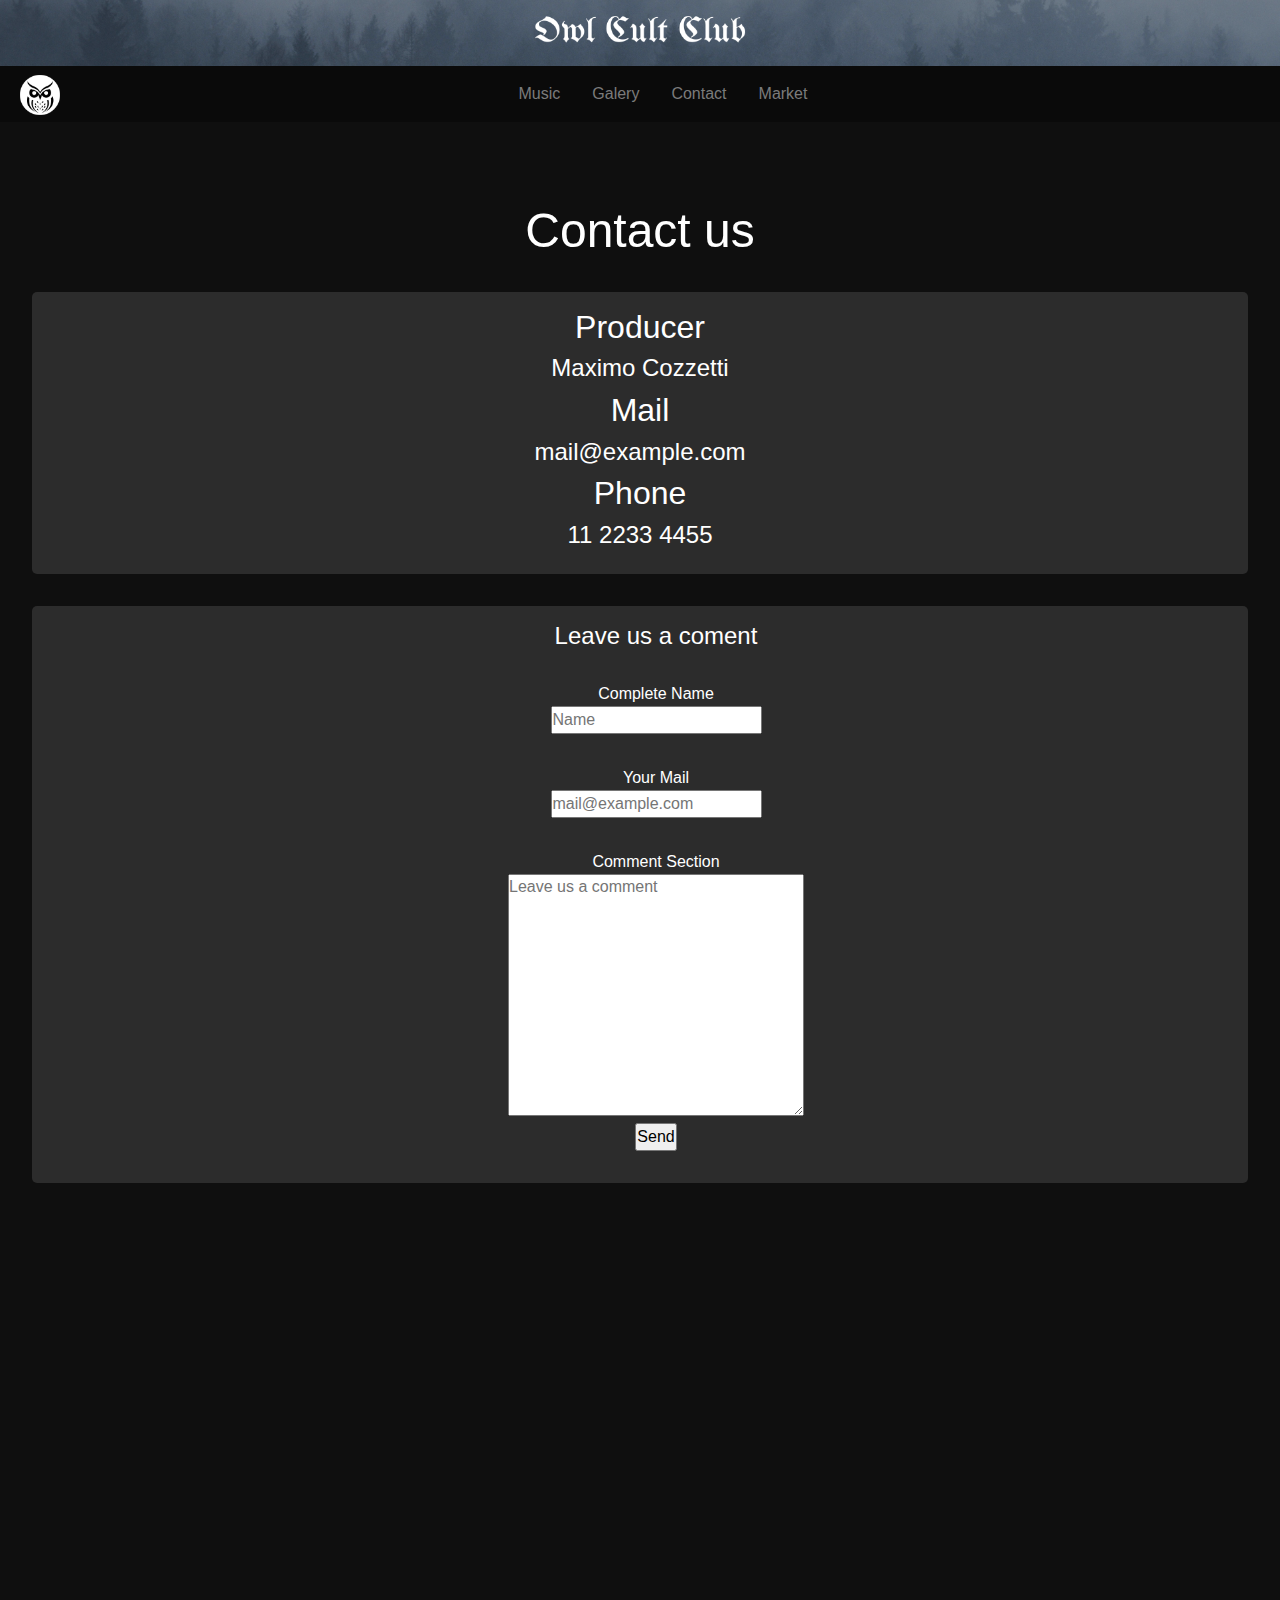
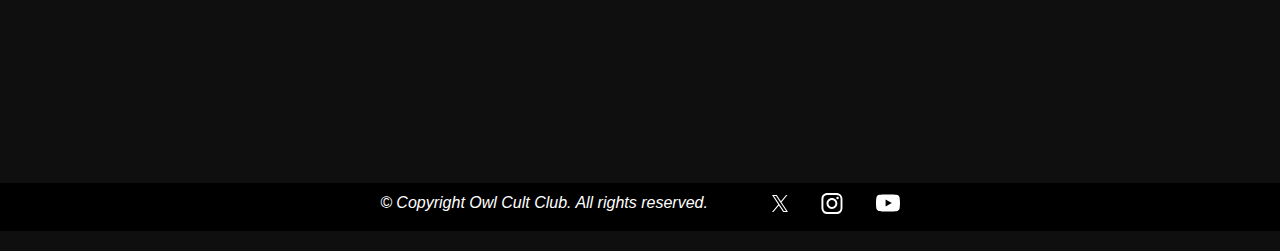
<file: pages/contact.html>
<!doctype html>
<html lang="en">
  <head>
    <meta charset="utf-8">
    <meta name="viewport" content="width=device-width, initial-scale=1">
    <meta name="description" content="Get in touch with the band and producers. Send us your support if you are a big fan!">
    <meta name="keywords" content="Owl Cult Club, numetal, alternative metal, owl cult club contact, owl cult club mail">
    <title>Owl Cult Club | Contact</title>
    <link rel="icon" type="image/ico" href="../img/otros/logo.ico">
    <!-- Link de estilos de Bootstrap -->
    <link href="https://cdn.jsdelivr.net/npm/bootstrap@5.3.3/dist/css/bootstrap.min.css" rel="stylesheet" integrity="sha384-QWTKZyjpPEjISv5WaRU9OFeRpok6YctnYmDr5pNlyT2bRjXh0JMhjY6hW+ALEwIH" crossorigin="anonymous">
    <!-- Link de CSS -->
    <link rel="stylesheet" href="../css/style.css">
    <!-- Link de AOS -->
    <link href="https://unpkg.com/aos@2.3.1/dist/aos.css" rel="stylesheet">
  </head>

  <body>
    
    <div>
      <img src="../img/otros/Banner.png" alt="Banner de la página, un bosque frondoso con niebla y el nombre de la banda en medio con letras góticas" class="banner">
    </div>
    <header>
      <nav class="nav-container">
        <div>
          <a href="../index.html"><img src="../img/otros/logo-png.png" class="logo"></a>
        </div>
        <div class="links-del-nav">
          <ul class="list-container">
            <li><a href="music.html">Music</a></li>
            <li><a href="galery.html">Galery</a></li>
            <li><a href="#">Contact</a></li>
            <li><a href="market.html">Market</a></li>
          </ul>
        </div>
        <button class="btn" type="button" data-bs-toggle="offcanvas" data-bs-target="#offcanvasWithBothOptions" aria-controls="offcanvasWithBothOptions">Menu</button>

        <div class="offcanvas offcanvas-end" data-bs-scroll="true" tabindex="1" id="offcanvasWithBothOptions" aria-labelledby="offcanvasWithBothOptionsLabel">
          <div class="offcanvas-header">
            <h5 class="offcanvas-title" id="offcanvasWithBothOptionsLabel">Menu</h5>
            <button type="button" class="btn-close" data-bs-dismiss="offcanvas" aria-label="Close"></button>
          </div>
          <div class="offcanvas-body menu">
            <ul class="lista-canvas">
              <li><a href="music.html">Music</a></li>
              <li><a href="galery.html">Galery</a></li>
              <li><a href="#">Contact</a></li>
              <li><a href="market.html">Market</a></li>
            </ul>
          </div>
        </div>
      </nav>
      
    </header>

    <main class="contact-main">
      <h1 data-aos="fade-down" data-aos-duration="1200">Contact us</h1>
      <section class="manager" data-aos="fade-up" data-aos-duration="1600">
          <h2>Producer</h2>
          <h3>Maximo Cozzetti</h3>
          <h2>Mail</h2>
          <h3>mail@example.com</h3>
          <h2>Phone</h2>
          <h3>11 2233 4455</h3>
      </section>
      <section class="formulario" data-aos="fade-up" data-aos-duration="1600">
          <form action="form.php" method="POST">
              <ul>
                <h3>Leave us a coment</h3>
                <div class="nombre">
                  <div>
                    <label for="Nombre">Complete Name</label>
                  </div>
                  <div>
                    <input type="text" name="nombre" id="cuadro" placeholder="Name">
                  </div>
                </div>
                <div class="mail">
                  <div>
                    <label for="Mail">Your Mail</label>
                  </div>
                  <div>
                    <input type="text" name="nombre" id="cuadro" placeholder="mail@example.com">
                  </div>
                </div>
                <div>
                  <label for="Comment">Comment Section</label>
                </div>
                <div>
                  <textarea name="" id="cuadro" cols="30" rows="10" placeholder="Leave us a comment"></textarea>
                </div>
                <div>
                  <input type="submit" value="Send">
                </div>
              </ul>
          </form>
      </section>
      <section class="map" data-aos="fade-up" data-aos-duration="1600">
          <h2>The Studio</h2>
          <iframe src="https://www.google.com/maps/embed?pb=!1m18!1m12!1m3!1d3282.6172142825003!2d-58.54164722445665!3d-34.639112372941554!2m3!1f0!2f0!3f0!3m2!1i1024!2i768!4f13.1!3m3!1m2!1s0x95bcc813b947f283%3A0x4c6a61ca81aa0978!2sChacabuco%2061%2C%20B1702FJA%20Ciudadela%2C%20Provincia%20de%20Buenos%20Aires!5e0!3m2!1ses-419!2sar!4v1713981054463!5m2!1ses-419!2sar" width="600" height="450" style="border:0;" allowfullscreen="" loading="lazy" referrerpolicy="no-referrer-when-downgrade"></iframe>
      </section>
  </main>

  <footer>
    <p><i>© Copyright Owl Cult Club. All rights reserved.</i></p>
    <ul class="img-list">
      <li><a href="#"><img src="../img/otros/x.svg" alt="Logo de red social X"></a></li>
      <li><a href="#"><img src="../img/otros/instagram.svg" alt="Logo de red social instagram"></a></li>
      <li><a href="#"><img src="../img/otros/youtube.svg" alt="Logo de red social YouTube"></a></li>
    </ul>
  </footer>

    <script src="https://cdn.jsdelivr.net/npm/bootstrap@5.3.3/dist/js/bootstrap.bundle.min.js" integrity="sha384-YvpcrYf0tY3lHB60NNkmXc5s9fDVZLESaAA55NDzOxhy9GkcIdslK1eN7N6jIeHz" crossorigin="anonymous"></script>

    <script src="https://unpkg.com/aos@2.3.1/dist/aos.js"></script>

    <script>
      AOS.init();
    </script>
  </body>

</html>
</file>
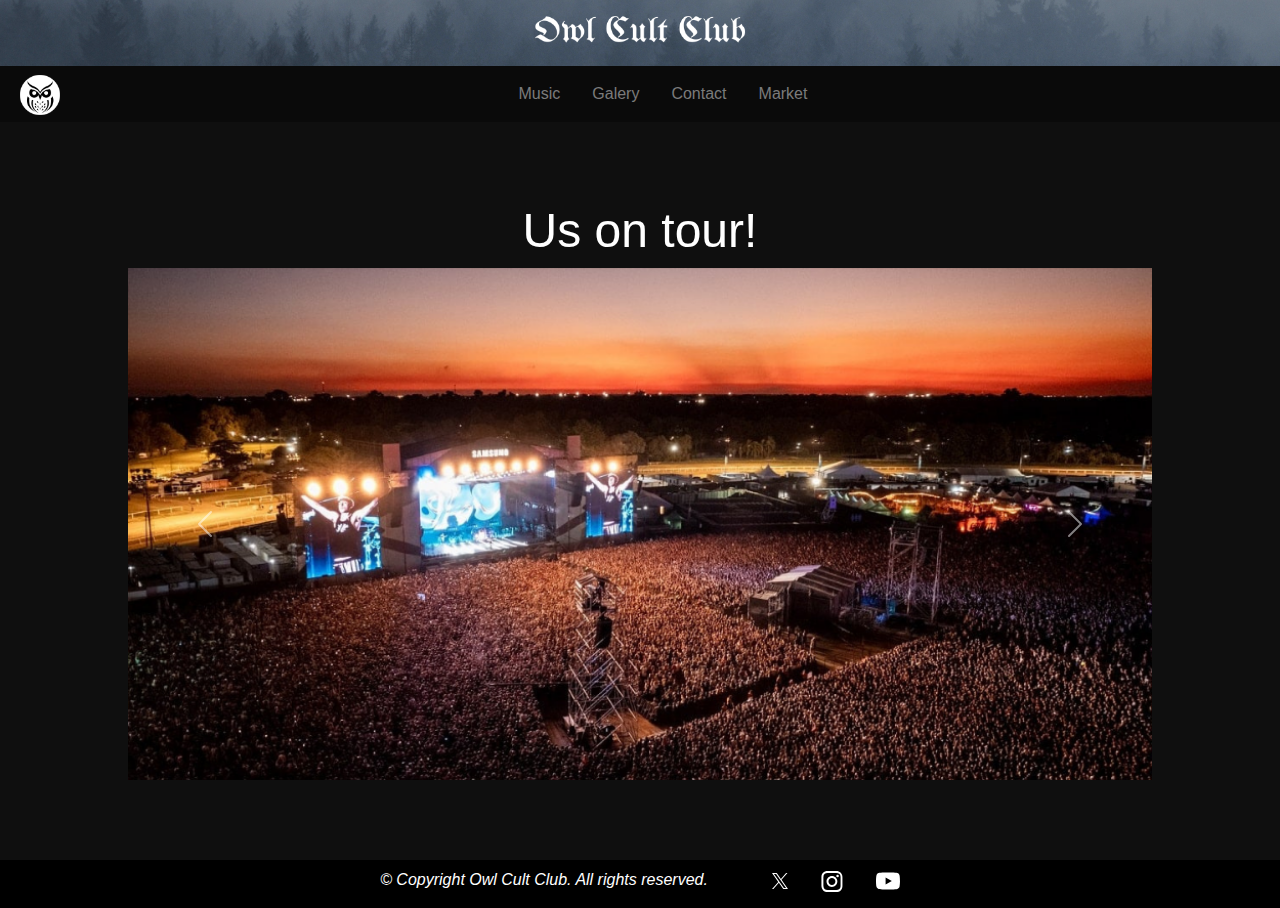
<file: pages/galery.html>
<!doctype html>
<html lang="en">
  <head>
    <meta charset="utf-8">
    <meta name="viewport" content="width=device-width, initial-scale=1">
    <meta name="description" content="Check out Owl Cult Club on tour. A tour of our most memorable shows.">
    <meta name="keywords" content="Owl Cult Club, numetal, alternative metal, owl cult club tour, owl cult club pics">
    <title>Owl Cult Club | Galery</title>
    <link rel="icon" type="image/ico" href="../img/otros/logo.ico">
    <!-- Link de estilos de Bootstrap -->
    <link href="https://cdn.jsdelivr.net/npm/bootstrap@5.3.3/dist/css/bootstrap.min.css" rel="stylesheet" integrity="sha384-QWTKZyjpPEjISv5WaRU9OFeRpok6YctnYmDr5pNlyT2bRjXh0JMhjY6hW+ALEwIH" crossorigin="anonymous">
    <!-- Link de CSS -->
    <link rel="stylesheet" href="../css/style.css">
    <!-- Link de AOS -->
    <link href="https://unpkg.com/aos@2.3.1/dist/aos.css" rel="stylesheet">
  </head>

  <body>
    
    <div>
      <img src="../img/otros/Banner.png" alt="Banner de la página, un bosque frondoso con niebla y el nombre de la banda en medio con letras góticas" class="banner">
    </div>
    <header>
      <nav class="nav-container">
        <div>
          <a href="../index.html"><img src="../img/otros/logo-png.png" class="logo"></a>
        </div>
        <div class="links-del-nav">
          <ul class="list-container">
            <li><a href="music.html">Music</a></li>
            <li><a href="#">Galery</a></li>
            <li><a href="contact.html">Contact</a></li>
            <li><a href="market.html">Market</a></li>
          </ul>
        </div>
        <button class="btn" type="button" data-bs-toggle="offcanvas" data-bs-target="#offcanvasWithBothOptions" aria-controls="offcanvasWithBothOptions">Menu</button>

        <div class="offcanvas offcanvas-end" data-bs-scroll="true" tabindex="1" id="offcanvasWithBothOptions" aria-labelledby="offcanvasWithBothOptionsLabel">
          <div class="offcanvas-header">
            <h5 class="offcanvas-title" id="offcanvasWithBothOptionsLabel">Menu</h5>
            <button type="button" class="btn-close" data-bs-dismiss="offcanvas" aria-label="Close"></button>
          </div>
          <div class="offcanvas-body menu">
            <ul class="lista-canvas">
              <li><a href="music.html">Music</a></li>
              <li><a href="#">Galery</a></li>
              <li><a href="contact.html">Contact</a></li>
              <li><a href="market.html">Market</a></li>
            </ul>
          </div>
        </div>
      </nav>
      
    </header>

    <main class="galery-main">

      <h1 data-aos="fade-down" data-aos-duration="1200">Us on tour!</h1>
      <div id="carouselExample" class="carousel slide" data-aos="fade-up" data-aos-duration="1600">
        <div class="carousel-inner">
          <div class="carousel-item active">
            <img src="../img/gira1.png" class="d-block w-100" alt="Fotografía de gira por Lollapalooza Buenos Aires noche 1">
          </div>
          <div class="carousel-item">
            <img src="../img/gira2.png" class="d-block w-100" alt="Fotografía de gira por Lollapalooza Buenos Aires noche 2">
          </div>
          <div class="carousel-item">
            <img src="../img/gira3.png" class="d-block w-100" alt="Fotografía de gira por Lollapalooza Buenos Aires noche 3">
          </div>
        </div>
        <button class="carousel-control-prev" type="button" data-bs-target="#carouselExample" data-bs-slide="prev">
          <span class="carousel-control-prev-icon" aria-hidden="true"></span>
          <span class="visually-hidden">Previous</span>
        </button>
        <button class="carousel-control-next" type="button" data-bs-target="#carouselExample" data-bs-slide="next">
          <span class="carousel-control-next-icon" aria-hidden="true"></span>
          <span class="visually-hidden">Next</span>
        </button>
      </div>

    </main>

    <footer>
      <p><i>© Copyright Owl Cult Club. All rights reserved.</i></p>
      <ul class="img-list">
        <li><a href="#"><img src="../img/otros/x.svg" alt="Logo de red social X"></a></li>
        <li><a href="#"><img src="../img/otros/instagram.svg" alt="Logo de red social instagram"></a></li>
        <li><a href="#"><img src="../img/otros/youtube.svg" alt="Logo de red social YouTube"></a></li>
      </ul>
    </footer>

    <script src="https://cdn.jsdelivr.net/npm/bootstrap@5.3.3/dist/js/bootstrap.bundle.min.js" integrity="sha384-YvpcrYf0tY3lHB60NNkmXc5s9fDVZLESaAA55NDzOxhy9GkcIdslK1eN7N6jIeHz" crossorigin="anonymous"></script>

    <script src="https://unpkg.com/aos@2.3.1/dist/aos.js"></script>

    <script>
      AOS.init();
    </script>
  </body>

</html>
</file>
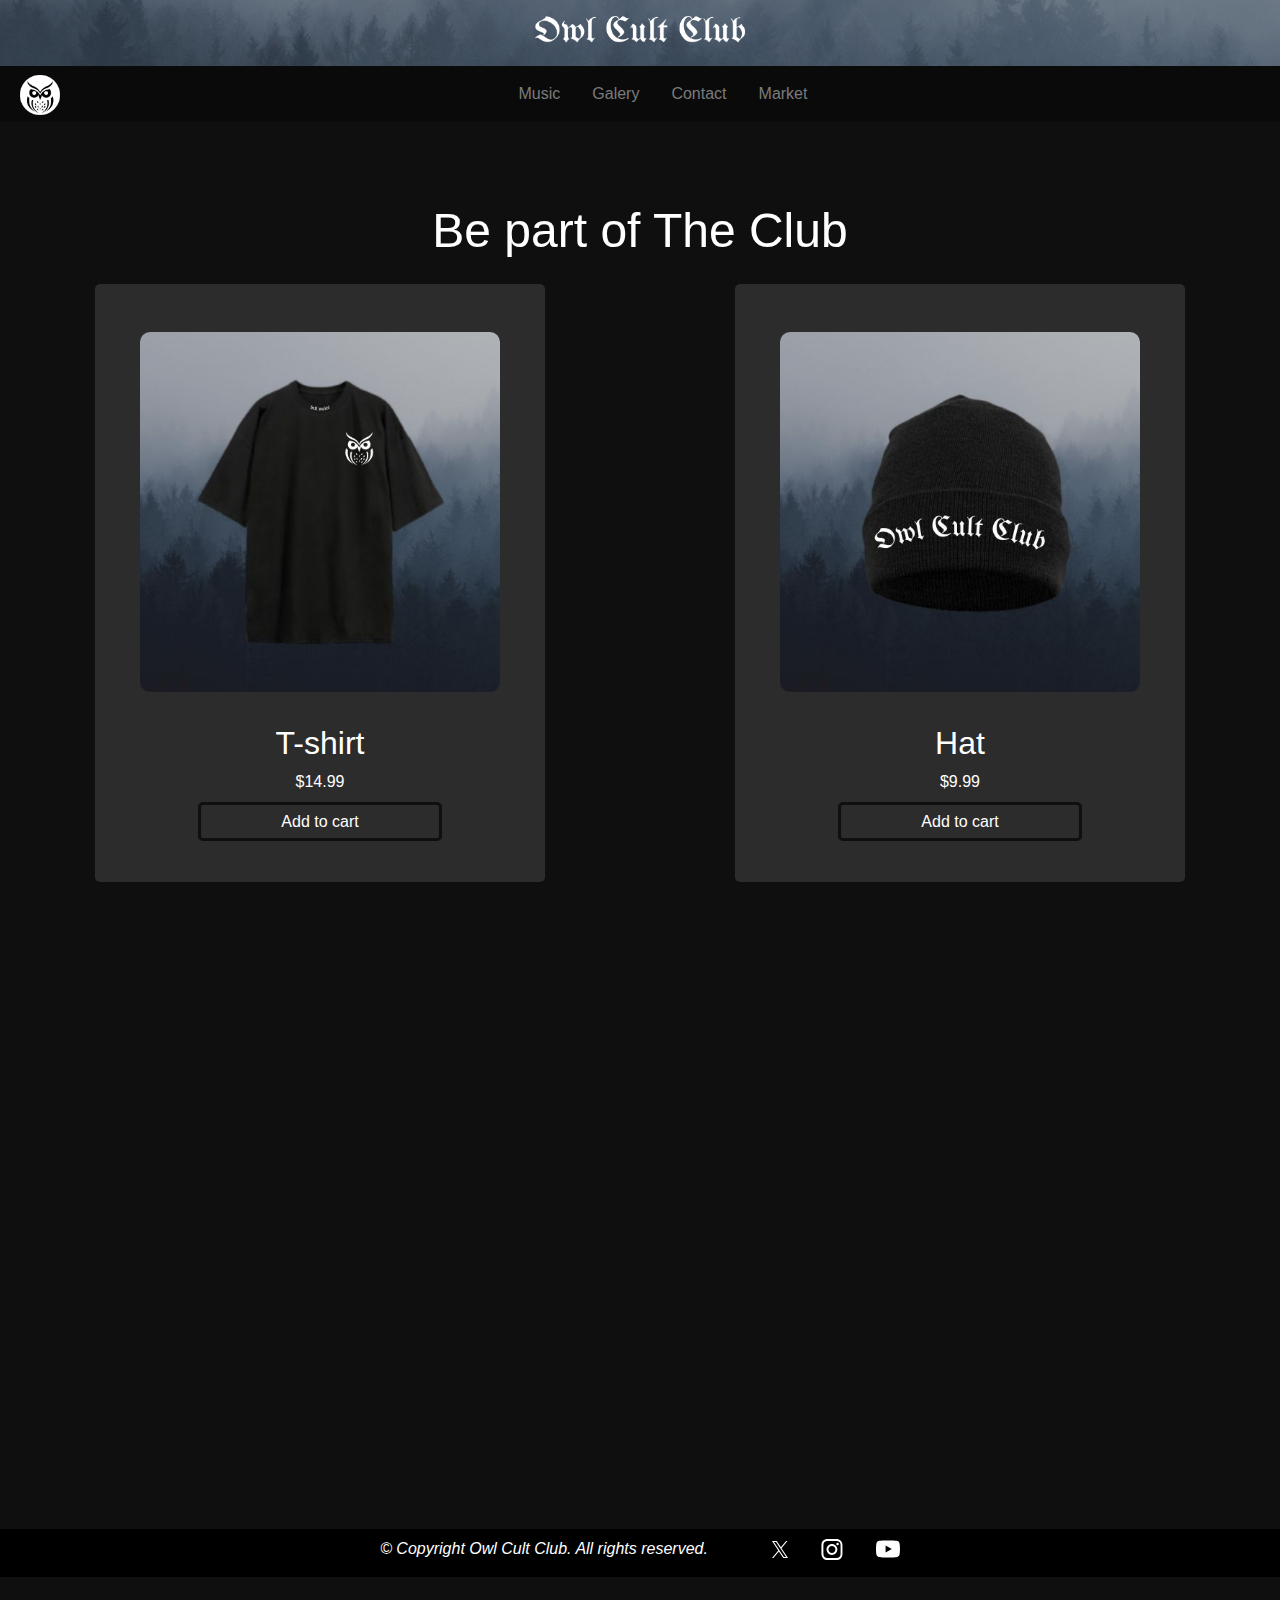
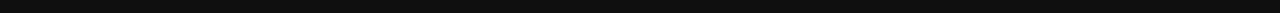
<file: pages/market.html>
<!doctype html>
<html lang="en">
  <head>
    <meta charset="utf-8">
    <meta name="viewport" content="width=device-width, initial-scale=1">
    <meta name="description" content="Owl Cult Club Official Store. Acquire our official products at the best price and at the only point of sale, our page.">
    <meta name="keywords" content="Owl Cult Club, numetal, alternative metal, owl cult club merch, owl cult club market, owl cult club store">
    <title>Owl Cult Club | Market</title>
    <link rel="icon" type="image/ico" href="../img/otros/logo.ico">
    <!-- Link de estilos de Bootstrap -->
    <link href="https://cdn.jsdelivr.net/npm/bootstrap@5.3.3/dist/css/bootstrap.min.css" rel="stylesheet" integrity="sha384-QWTKZyjpPEjISv5WaRU9OFeRpok6YctnYmDr5pNlyT2bRjXh0JMhjY6hW+ALEwIH" crossorigin="anonymous">
    <!-- Link de CSS -->
    <link rel="stylesheet" href="../css/style.css">
    <!-- Link de AOS -->
    <link href="https://unpkg.com/aos@2.3.1/dist/aos.css" rel="stylesheet">
  </head>

  <body>
    
    <div>
      <img src="../img/otros/Banner.png" alt="Banner de la página, un bosque frondoso con niebla y el nombre de la banda en medio con letras góticas" class="banner">
    </div>
    <header>
      <nav class="nav-container">
        <div>
          <a href="../index.html"><img src="../img/otros/logo-png.png" class="logo"></a>
        </div>
        <div class="links-del-nav">
          <ul class="list-container">
            <li><a href="music.html">Music</a></li>
            <li><a href="galery.html">Galery</a></li>
            <li><a href="contact.html">Contact</a></li>
            <li><a href="#">Market</a></li>
          </ul>
        </div>
        <button class="btn" type="button" data-bs-toggle="offcanvas" data-bs-target="#offcanvasWithBothOptions" aria-controls="offcanvasWithBothOptions">Menu</button>

        <div class="offcanvas offcanvas-end" data-bs-scroll="true" tabindex="1" id="offcanvasWithBothOptions" aria-labelledby="offcanvasWithBothOptionsLabel">
          <div class="offcanvas-header">
            <h5 class="offcanvas-title" id="offcanvasWithBothOptionsLabel">Menu</h5>
            <button type="button" class="btn-close" data-bs-dismiss="offcanvas" aria-label="Close"></button>
          </div>
          <div class="offcanvas-body menu">
            <ul class="lista-canvas">
              <li><a href="music.html">Music</a></li>
              <li><a href="galery.html">Galery</a></li>
              <li><a href="contact.html">Contact</a></li>
              <li><a href="#">Market</a></li>
            </ul>
          </div>
        </div>
      </nav>
      
    </header>

    <main>
      <h1 data-aos="fade-down" data-aos-duration="1200">Be part of The Club</h1>
      <section id="products-section">
        <div data-aos="fade-up" data-aos-duration="1000">
          <img src="../img/remera.jpg" alt="Remera negra lisa con logo de Owl Cult Club">
          <h2>T-shirt</h2>
          <p>$14.99</p>
          <a href="#">Add to cart</a>
        </div>
        <div data-aos="fade-up" data-aos-duration="1300">
          <img src="../img/gorro.jpg" alt="Gorro negro liso con logo de Owl Cult Club">
          <h2>Hat</h2>
          <p>$9.99</p>
          <a href="#">Add to cart</a>
        </div>
        <div data-aos="fade-up" data-aos-duration="1600">
          <img src="../img/buzo.jpg" alt="Buzo negro liso con logo de Owl Cult Club">
          <h2>Hoodie</h2>
          <p>$24.99</p>
          <a href="#">Add to cart</a>
        </div>
      </section>
    </main>

    <footer>
      <p><i>© Copyright Owl Cult Club. All rights reserved.</i></p>
      <ul class="img-list">
        <li><a href="#"><img src="../img/otros/x.svg" alt="Logo de red social X"></a></li>
        <li><a href="#"><img src="../img/otros/instagram.svg" alt="Logo de red social instagram"></a></li>
        <li><a href="#"><img src="../img/otros/youtube.svg" alt="Logo de red social YouTube"></a></li>
      </ul>
    </footer>

    <script src="https://cdn.jsdelivr.net/npm/bootstrap@5.3.3/dist/js/bootstrap.bundle.min.js" integrity="sha384-YvpcrYf0tY3lHB60NNkmXc5s9fDVZLESaAA55NDzOxhy9GkcIdslK1eN7N6jIeHz" crossorigin="anonymous"></script>

    <script src="https://unpkg.com/aos@2.3.1/dist/aos.js"></script>

    <script>
      AOS.init();
    </script>
  </body>

</html>
</file>
<file: css/style.css>
main h1 {
  font-size: 3rem;
  text-align: center;
  margin-top: 5rem;
}
main section .video-prom {
  display: flex;
  background-color: #2c2c2c;
  height: max-content;
  border-radius: 5px;
}
main section .video-prom div:first-child video {
  height: 368px;
  margin: 0;
  padding: 1rem;
}
main section .video-prom div:last-child {
  width: 100%;
  text-align: center;
  margin-top: 7rem;
}
main section .video-prom div:last-child p {
  margin-top: 2rem;
  margin-left: 5rem;
  margin-right: 5rem;
}
main .reference {
  margin-top: 20rem;
  display: flex;
  flex-wrap: wrap;
  justify-content: center;
}
main .reference a {
  text-decoration: none;
}
main .reference a img {
  width: 100%;
  transition: 0.5s;
}
main .reference a h6 {
  font-size: 2rem;
  color: #FFFFFF;
  position: relative;
  left: 30%;
  bottom: 50%;
  transition: 0.4s;
  display: none;
  width: max-content;
}
main .reference a:hover h6 {
  display: block;
}
main .reference a:hover img {
  filter: brightness(30%);
}
main .info {
  margin: 30rem 2rem 10rem 2rem;
}
main .info #members {
  display: flex;
  margin-bottom: 20rem;
  padding: 3rem;
  background-color: #2c2c2c;
  border-radius: 5px;
  scroll-margin-top: 10ex;
}
main .info #members img {
  border-radius: 10px;
}
main .info #members p {
  padding-right: 2rem;
}
main .info #homestudio {
  display: flex;
  margin-bottom: 20rem;
  padding: 3rem;
  background-color: #2c2c2c;
  border-radius: 5px;
  scroll-margin-top: 10ex;
}
main .info #homestudio img {
  border-radius: 10px;
}
main .info #homestudio p, main .info #homestudio h2 {
  padding-left: 2rem;
}
main .info #clases {
  display: flex;
  padding: 3rem;
  background-color: #2c2c2c;
  border-radius: 5px;
  scroll-margin-top: 10ex;
}
main .info #clases img {
  border-radius: 10px;
}
main .info #clases p {
  padding-right: 2rem;
}
main .info #clases a {
  text-decoration: none;
  font-size: 1.5rem;
  color: #7b7b7b;
  transition: 0.3s;
}
main .info #clases a:hover {
  color: #FFFFFF;
}

@media only screen and (max-width: 600px) {
  section .video-prom {
    display: flex;
    flex-wrap: wrap;
    background-color: #2c2c2c;
    width: 100%;
    border-radius: 5px;
  }
  section .video-prom div:first-child video {
    width: 100%;
  }
  section .video-prom div:last-child {
    width: 100%;
    text-align: center;
    margin-top: 0rem;
    position: relative;
    bottom: 4rem;
  }
  section .video-prom div:last-child p {
    margin-top: 1rem;
    margin-left: 1rem;
    margin-right: 1rem;
  }
  .reference a img {
    width: 10px;
  }
  .info {
    margin: 30rem 2rem 10rem 2rem;
  }
  .info #members {
    display: flex;
    flex-wrap: wrap;
    margin-bottom: 20rem;
    padding: 3rem;
    background-color: #2c2c2c;
    border-radius: 5px;
    scroll-margin-top: 10ex;
  }
  .info #members img {
    border-radius: 10px;
    width: 100%;
  }
  .info #members p {
    margin-top: 2rem;
    margin-bottom: 2rem;
  }
  .info #homestudio {
    display: flex;
    flex-wrap: wrap;
    margin-bottom: 20rem;
    padding: 3rem;
    background-color: #2c2c2c;
    border-radius: 5px;
    scroll-margin-top: 10ex;
  }
  .info #homestudio img {
    border-radius: 10px;
    width: 100%;
  }
  .info #homestudio p, .info #homestudio h2 {
    margin-top: 2rem;
    position: relative;
    right: 2rem;
  }
  .info #clases {
    display: flex;
    flex-wrap: wrap;
    padding: 3rem;
    background-color: #2c2c2c;
    border-radius: 5px;
    scroll-margin-top: 10ex;
  }
  .info #clases img {
    border-radius: 10px;
    width: 100%;
    margin-top: 2rem;
  }
  .info #clases p {
    margin-bottom: 1rem;
    margin-top: 1rem;
  }
  .info #clases a {
    text-decoration: none;
    font-size: 1.5rem;
    color: #7b7b7b;
    transition: 0.3s;
  }
  .info #clases a:hover {
    color: #FFFFFF;
  }
}
@media only screen and (min-width: 601px) and (max-width: 1130px) {
  section .video-prom {
    display: flex;
    flex-wrap: wrap;
    background-color: #2c2c2c;
    width: 100%;
    border-radius: 5px;
  }
  section .video-prom div:first-child video {
    width: 100vw;
  }
  section .video-prom div:last-child {
    width: 100%;
    text-align: center;
    margin-top: 0rem;
    position: relative;
    bottom: 4rem;
  }
  section .video-prom div:last-child p {
    margin-top: 1rem;
    margin-left: 1rem;
    margin-right: 1rem;
  }
  .reference a img {
    width: 10px;
  }
  .info {
    margin: 30rem 2rem 10rem 2rem;
  }
  .info #members {
    display: flex;
    flex-wrap: wrap;
    margin-bottom: 20rem;
    padding: 3rem;
    background-color: #2c2c2c;
    border-radius: 5px;
    scroll-margin-top: 10ex;
  }
  .info #members img {
    border-radius: 10px;
    width: 75vw;
  }
  .info #members p {
    margin-top: 2rem;
    margin-bottom: 2rem;
  }
  .info #homestudio {
    display: flex;
    flex-wrap: wrap;
    margin-bottom: 20rem;
    padding: 3rem;
    background-color: #2c2c2c;
    border-radius: 5px;
    scroll-margin-top: 10ex;
  }
  .info #homestudio img {
    border-radius: 10px;
    width: 75vw;
  }
  .info #homestudio p, .info #homestudio h2 {
    margin-top: 2rem;
    position: relative;
    right: 2rem;
  }
  .info #clases {
    display: flex;
    flex-wrap: wrap;
    padding: 3rem;
    background-color: #2c2c2c;
    border-radius: 5px;
    scroll-margin-top: 10ex;
  }
  .info #clases img {
    border-radius: 10px;
    width: 75vw;
    margin-top: 2rem;
  }
  .info #clases p {
    margin-bottom: 1rem;
    margin-top: 1rem;
  }
  .info #clases a {
    text-decoration: none;
    font-size: 1.5rem;
    color: #7b7b7b;
    transition: 0.3s;
  }
  .info #clases a:hover {
    color: #FFFFFF;
  }
}
.music .disc1, .music .disc2, .music .disc3 {
  display: flex;
  flex-wrap: wrap;
  background-color: #2c2c2c;
  margin: 6rem 2rem 6rem 2rem;
  padding: 2rem;
  border-radius: 5px;
}
.music .disc1 div:first-child img, .music .disc2 div:first-child img, .music .disc3 div:first-child img {
  height: 450px;
  width: 450px;
  border-radius: 10px;
}
.music .disc1 div:last-child, .music .disc2 div:last-child, .music .disc3 div:last-child {
  width: 50%;
  margin-left: 3rem;
  padding-top: 4rem;
  justify-content: center;
}
.music .disc1 div:last-child p, .music .disc2 div:last-child p, .music .disc3 div:last-child p {
  margin-top: 2rem;
}
.music .disc1 div:last-child audio, .music .disc2 div:last-child audio, .music .disc3 div:last-child audio {
  margin-top: 2rem;
  display: block;
}
.music .disc1 div:last-child a, .music .disc2 div:last-child a, .music .disc3 div:last-child a {
  text-decoration: none;
  color: #7b7b7b;
  position: relative;
  top: 6rem;
  font-size: 2rem;
  transition: 0.3s;
}
.music .disc1 div:last-child a:hover, .music .disc2 div:last-child a:hover, .music .disc3 div:last-child a:hover {
  color: #FFFFFF;
}

@media only screen and (max-width: 600px) {
  .music .disc1 div:first-child img, .music .disc2 div:first-child img, .music .disc3 div:first-child img {
    width: 100%;
    height: 100%;
  }
  .music .disc1 div:last-child, .music .disc2 div:last-child, .music .disc3 div:last-child {
    margin-left: 0;
    width: 100%;
  }
  .music .disc1 div:last-child audio, .music .disc2 div:last-child audio, .music .disc3 div:last-child audio {
    width: 100%;
  }
  .music .disc1 div:last-child a, .music .disc2 div:last-child a, .music .disc3 div:last-child a {
    position: relative;
    top: 1rem;
  }
}
@media only screen and (min-width: 601px) and (max-width: 1130px) {
  .music .disc1 div:first-child img, .music .disc2 div:first-child img, .music .disc3 div:first-child img {
    width: 100%;
    height: 100%;
  }
  .music .disc1 div:last-child, .music .disc2 div:last-child, .music .disc3 div:last-child {
    margin-left: 0;
    width: 100%;
  }
  .music .disc1 div:last-child audio, .music .disc2 div:last-child audio, .music .disc3 div:last-child audio {
    width: 50%;
  }
  .music .disc1 div:last-child a, .music .disc2 div:last-child a, .music .disc3 div:last-child a {
    position: relative;
    top: 1rem;
  }
}
#carouselExample {
  margin-bottom: 5rem;
  width: 80%;
  background-color: #2c2c2c;
  border-radius: 5px;
  position: relative;
  left: 50%;
  transform: translate(-50%, 0);
}

@media only screen and (max-width: 600px) {
  #carouselExample {
    width: 100vw;
  }
}
.contact-main {
  text-align: center;
}
.contact-main .map, .contact-main .formulario, .contact-main .manager {
  background-color: #2c2c2c;
  border-radius: 5px;
  margin: 2rem;
  padding: 1rem;
}
.contact-main h3 {
  font-size: 1.5rem;
}
.contact-main .nombre {
  margin-top: 2rem;
  margin-bottom: 2rem;
}
.contact-main .mail {
  margin-bottom: 2rem;
}

@media only screen and (max-width: 600px) {
  .map iframe {
    width: 90%;
  }
}
#products-section {
  display: flex;
  flex-wrap: wrap;
  justify-content: space-around;
}
#products-section div {
  text-align: center;
  width: 450px;
  padding: 3rem 0 3rem 0;
  margin: 1rem;
  border-radius: 5px;
  background-color: #2c2c2c;
}
#products-section div img {
  width: 80%;
  border-radius: 10px;
}
#products-section div h2 {
  margin-top: 2rem;
}
#products-section div a {
  border: solid #0F0F0F;
  text-decoration: none;
  color: white;
  padding: 0.5rem 5rem;
  border-radius: 5px;
  transition: 0.5s;
}
#products-section div a:hover {
  background-color: #0F0F0F;
}

* {
  margin: 0;
  padding: 0;
}

::-webkit-scrollbar {
  width: 25px;
}

::-webkit-scrollbar-thumb {
  border-radius: 5px;
  background-color: #2c2c2c;
}

.banner {
  width: 100%;
}

header {
  z-index: 100;
  position: sticky;
  top: 0;
}
header nav {
  display: flex;
  flex-wrap: wrap;
  justify-content: space-between;
  background-color: rgb(10, 10, 10);
  height: 3.5rem;
  width: 100%;
  position: relative;
}
header nav div:nth-child(1) {
  margin-top: 0.5rem;
}
header nav div:nth-child(1) a img {
  width: 5rem;
  position: relative;
  bottom: 1.2rem;
}
header nav ul {
  list-style-type: none;
  display: flex;
  flex-wrap: wrap;
  margin-top: 1rem;
}
header nav ul li a {
  margin-top: 5rem;
  color: #7b7b7b;
  text-decoration: none;
  margin-left: 1rem;
  margin-right: 1rem;
  transition: 0.3s;
}
header nav ul li a:hover {
  color: #FFFFFF;
  font-size: 18px;
}
header nav button {
  color: #7b7b7b;
  font-size: 1rem;
  position: relative;
  bottom: 1rem;
  transition: 0.3s;
  visibility: hidden;
}
header nav button:hover {
  color: #FFFFFF;
  font-size: 18px;
}
header div:nth-child(4) {
  background-color: #2c2c2c;
  color: #FFFFFF;
}
header div:nth-child(4) div {
  margin-top: 1rem;
}
header div:nth-child(4) div ul {
  position: relative;
  flex-direction: column;
  right: 43px;
}
header div:nth-child(4) div ul li a {
  margin-top: 5rem;
}

body {
  background-color: #0F0F0F;
  font-family: Arial, Helvetica, sans-serif;
  color: #FFFFFF;
}

footer {
  display: flex;
  flex-wrap: wrap;
  justify-content: center;
  height: 3rem;
  padding-top: 0.5rem;
  background-color: black;
}
footer ul {
  display: flex;
  list-style-type: none;
}
footer ul li a {
  margin-left: 2rem;
}
footer ul li a img {
  width: 1.5rem;
  filter: invert(100%);
}
footer ul li:nth-child(1) a {
  margin-left: 2rem;
}
footer ul li:nth-child(1) a img {
  width: 1rem;
  filter: invert(100%);
}

@media only screen and (max-width: 600px) {
  .btn {
    visibility: visible;
  }
  .btn-close {
    visibility: visible;
  }
  .links-del-nav {
    display: none;
  }
  footer p {
    display: none;
  }
  .offcanvas-body ul li {
    margin-top: 1rem;
  }
  .offcanvas-body ul li a {
    font-size: 2rem;
  }
  .offcanvas-body ul li a:hover {
    font-size: 2rem;
  }
}

/*# sourceMappingURL=style.css.map */
</file>
